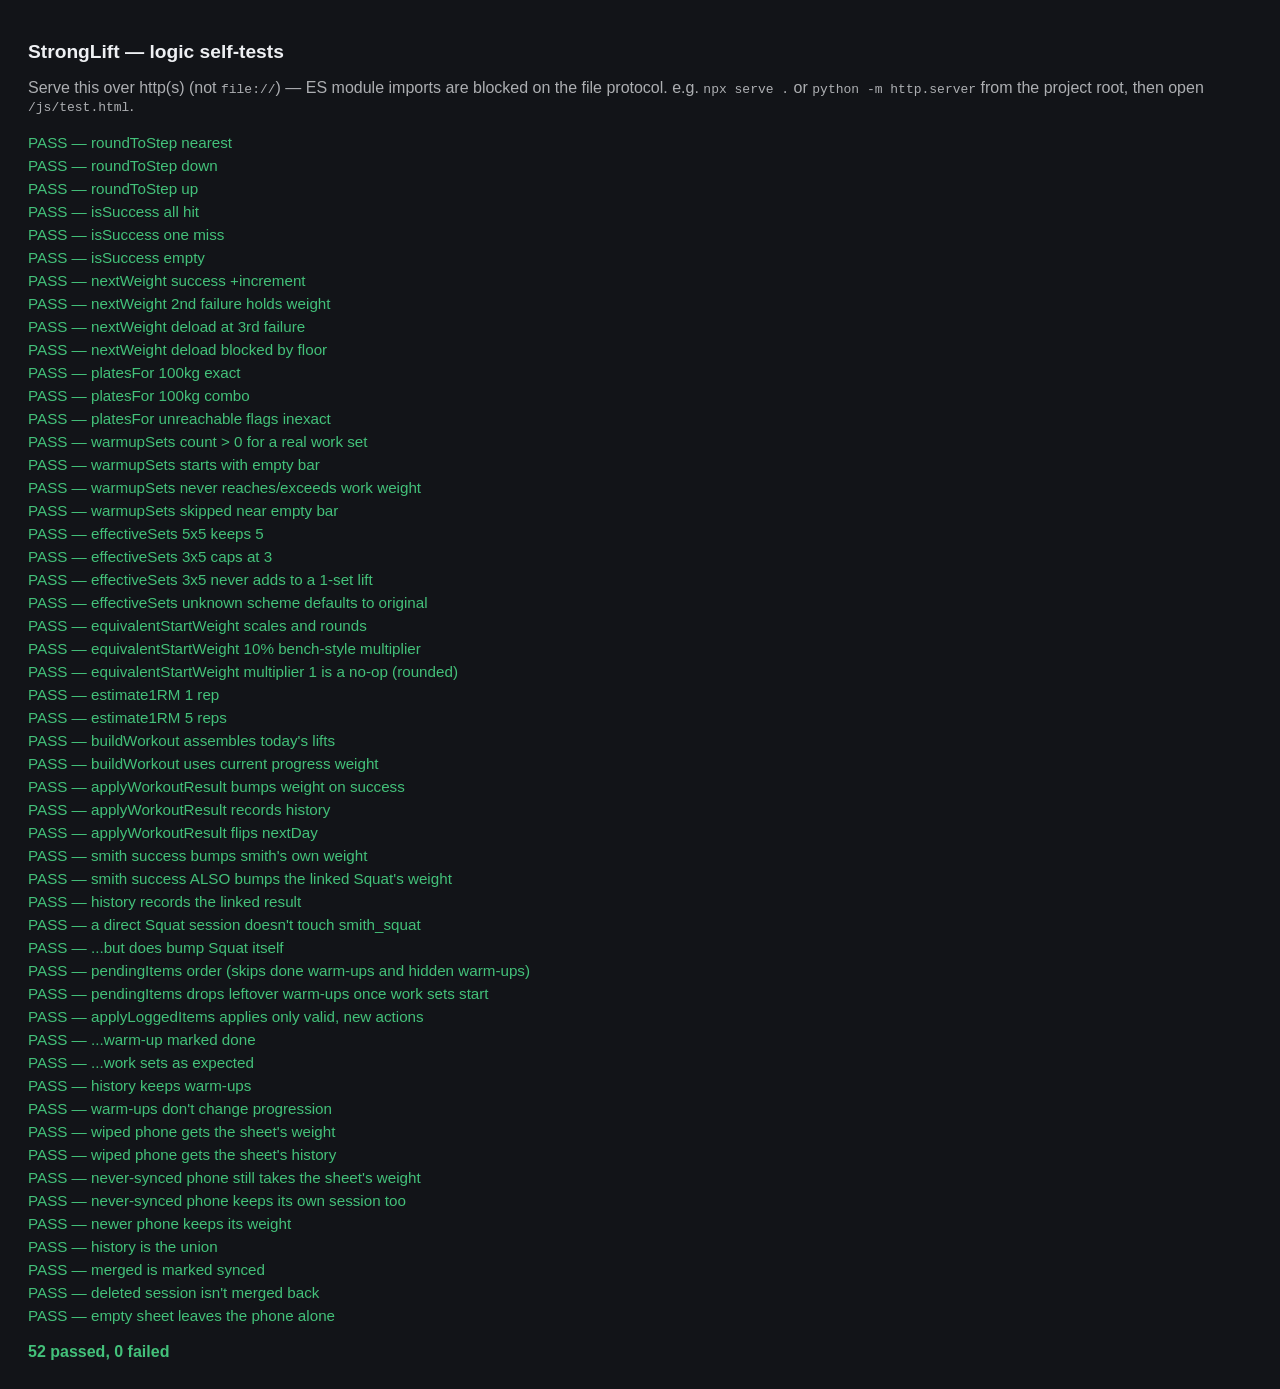
<file: js/test.html>
<!doctype html>
<html lang="en">
<head>
  <meta charset="utf-8">
  <title>StrongLift — self-tests</title>
  <style>
    body { font-family: -apple-system, Arial, sans-serif; background: #121418; color: #eef0f3; padding: 20px; }
    .pass { color: #43c17a; }
    .fail { color: #e5484d; font-weight: 700; }
    .line { padding: 3px 0; font-size: 0.95rem; }
    h1 { font-size: 1.2rem; }
    #summary { margin-top: 16px; font-weight: 700; }
  </style>
</head>
<body>
  <h1>StrongLift — logic self-tests</h1>
  <p style="opacity:.7">
    Serve this over http(s) (not <code>file://</code>) — ES module imports are blocked on the
    file protocol. e.g. <code>npx serve .</code> or <code>python -m http.server</code> from the
    project root, then open <code>/js/test.html</code>.
  </p>
  <div id="out"></div>
  <div id="summary"></div>

  <script type="module">
    import { roundToStep, isSuccess, nextWeight, applyWorkoutResult, buildWorkout, effectiveSets, equivalentStartWeight, pendingItems, applyLoggedItems } from "./program.js";
    import { platesFor, warmupSets, estimate1RM } from "./calc.js";
    import { mergeStates } from "./state.js";
    import { seedState } from "../data/seed.js";

    const out = document.getElementById("out");
    let pass = 0, fail = 0;

    function assertEq(label, actual, expected) {
      const ok = JSON.stringify(actual) === JSON.stringify(expected);
      const div = document.createElement("div");
      div.className = "line " + (ok ? "pass" : "fail");
      div.textContent = `${ok ? "PASS" : "FAIL"} — ${label}` +
        (ok ? "" : ` (expected ${JSON.stringify(expected)}, got ${JSON.stringify(actual)})`);
      out.appendChild(div);
      ok ? pass++ : fail++;
    }

    // --- roundToStep ---
    assertEq("roundToStep nearest", roundToStep(61, 2.5), 60);
    assertEq("roundToStep down", roundToStep(63.9, 2.5, "down"), 62.5);
    assertEq("roundToStep up", roundToStep(60.1, 2.5, "up"), 62.5);

    // --- isSuccess ---
    assertEq("isSuccess all hit", isSuccess({ sets: [{ reps: 5, target: 5 }, { reps: 6, target: 5 }] }), true);
    assertEq("isSuccess one miss", isSuccess({ sets: [{ reps: 5, target: 5 }, { reps: 3, target: 5 }] }), false);
    assertEq("isSuccess empty", isSuccess({ sets: [] }), false);

    // --- nextWeight: success increments ---
    {
      const ex = { increment: 2.5, deloadFloor: 20 };
      const settings = { deloadPct: 10, failuresBeforeDeload: 3 };
      const r = nextWeight(ex, { currentWeight: 60, consecutiveFailures: 0 }, true, settings);
      assertEq("nextWeight success +increment", r, { currentWeight: 62.5, consecutiveFailures: 0, deloaded: false });
    }

    // --- nextWeight: failure under threshold just increments counter ---
    {
      const ex = { increment: 2.5, deloadFloor: 20 };
      const settings = { deloadPct: 10, failuresBeforeDeload: 3 };
      const r = nextWeight(ex, { currentWeight: 60, consecutiveFailures: 1 }, false, settings);
      assertEq("nextWeight 2nd failure holds weight", r, { currentWeight: 60, consecutiveFailures: 2, deloaded: false });
    }

    // --- nextWeight: 3rd consecutive failure deloads 10%, rounded down to step ---
    {
      const ex = { increment: 2.5, deloadFloor: 20 };
      const settings = { deloadPct: 10, failuresBeforeDeload: 3 };
      // 100 * 0.9 = 90 exactly -> stays 90 (already a multiple of 2.5)
      const r = nextWeight(ex, { currentWeight: 100, consecutiveFailures: 2 }, false, settings);
      assertEq("nextWeight deload at 3rd failure", r, { currentWeight: 90, consecutiveFailures: 0, deloaded: true });
    }

    // --- nextWeight: deload blocked by floor ---
    {
      const ex = { increment: 2.5, deloadFloor: 20 };
      const settings = { deloadPct: 10, failuresBeforeDeload: 3 };
      // 21 * 0.9 = 18.9 -> rounds down to 17.5, below floor 20 -> stays at 21
      const r = nextWeight(ex, { currentWeight: 21, consecutiveFailures: 2 }, false, settings);
      assertEq("nextWeight deload blocked by floor", r, { currentWeight: 21, consecutiveFailures: 0, deloaded: false });
    }

    // --- plate calculator ---
    {
      const plates = [
        { weight: 25, count: 2 }, { weight: 20, count: 2 }, { weight: 15, count: 2 },
        { weight: 10, count: 4 }, { weight: 5, count: 4 }, { weight: 2.5, count: 4 }, { weight: 1.25, count: 2 },
      ];
      // 100kg target, 20kg bar -> 40kg/side -> 25+10+5
      const r = platesFor(100, 20, plates);
      assertEq("platesFor 100kg exact", { exact: r.exact, achievedWeight: r.achievedWeight },
        { exact: true, achievedWeight: 100 });
      // Greedy largest-first: 40kg/side = one 25 + one 15 (15 is available before needing 10+5).
      assertEq("platesFor 100kg combo", r.perSide,
        [{ weight: 25, count: 1 }, { weight: 15, count: 1 }]);
    }
    {
      // Unreachable exact target with this inventory (e.g. +1kg) -> not exact, closest below.
      const plates = [{ weight: 20, count: 2 }];
      const r = platesFor(61, 20, plates); // 20.5/side not reachable with only 20kg plates
      assertEq("platesFor unreachable flags inexact", r.exact, false);
    }

    // --- warmup sets ---
    {
      const w = warmupSets(100, 20);
      assertEq("warmupSets count > 0 for a real work set", w.length > 0, true);
      assertEq("warmupSets starts with empty bar", w[0], { weight: 20, reps: 5 });
      assertEq("warmupSets never reaches/exceeds work weight", w.every(s => s.weight < 100), true);
    }
    {
      const w = warmupSets(22.5, 20); // barely above the bar -> skip warmups
      assertEq("warmupSets skipped near empty bar", w, []);
    }

    // --- effectiveSets (3x5 / 5x5 scheme) ---
    assertEq("effectiveSets 5x5 keeps 5", effectiveSets(5, "5x5"), 5);
    assertEq("effectiveSets 3x5 caps at 3", effectiveSets(5, "3x5"), 3);
    assertEq("effectiveSets 3x5 never adds to a 1-set lift", effectiveSets(1, "3x5"), 1);
    assertEq("effectiveSets unknown scheme defaults to original", effectiveSets(5, "bogus"), 5);

    // --- equivalentStartWeight (Smith machine etc.) ---
    assertEq("equivalentStartWeight scales and rounds", equivalentStartWeight(69, 1.15, 2.5), 80);
    assertEq("equivalentStartWeight 10% bench-style multiplier", equivalentStartWeight(60, 1.1, 2.5), 65);
    assertEq("equivalentStartWeight multiplier 1 is a no-op (rounded)", equivalentStartWeight(61, 1, 2.5), 60);

    // --- e1RM (Epley) ---
    assertEq("estimate1RM 1 rep", estimate1RM(100, 1), 100);
    assertEq("estimate1RM 5 reps", estimate1RM(100, 5), 116.67);

    // --- buildWorkout / applyWorkoutResult integration ---
    {
      const state = {
        settings: { deloadPct: 10, failuresBeforeDeload: 3 },
        exercises: [
          { id: "squat", name: "Squat", type: "barbell", increment: 2.5, deloadFloor: 20, setsReps: { sets: 5, reps: 5 }, warmupPreset: "bar_main", startWeight: 20 },
        ],
        programDays: { A: ["squat"], B: ["squat"] },
        progress: { squat: { currentWeight: 60, consecutiveFailures: 0 } },
        history: [],
        nextDay: "A",
      };
      const workout = buildWorkout("A", state);
      assertEq("buildWorkout assembles today's lifts", workout.length, 1);
      assertEq("buildWorkout uses current progress weight", workout[0].targetWeight, 60);

      const entries = [{
        exerciseId: "squat",
        targetWeight: 60,
        sets: [1,2,3,4,5].map(() => ({ reps: 5, target: 5 })),
      }];
      const next = applyWorkoutResult(state, "A", entries, 1800);
      assertEq("applyWorkoutResult bumps weight on success", next.progress.squat.currentWeight, 62.5);
      assertEq("applyWorkoutResult records history", next.history.length, 1);
      assertEq("applyWorkoutResult flips nextDay", next.nextDay, "B");
    }

    // --- applyWorkoutResult: machine-equivalent feeds the linked lift's progression ---
    {
      const state = {
        settings: { deloadPct: 10, failuresBeforeDeload: 3 },
        exercises: [
          { id: "squat", name: "Squat", type: "barbell", increment: 2.5, deloadFloor: 20, setsReps: { sets: 5, reps: 5 }, startWeight: 20 },
          { id: "smith_squat", name: "Smith Machine Squat", type: "bodyweight", increment: 2.5, deloadFloor: 20, setsReps: { sets: 5, reps: 5 }, startWeight: 20, equivalentTo: "squat" },
        ],
        programDays: { A: ["squat"], B: ["squat"] },
        progress: {
          squat: { currentWeight: 69, consecutiveFailures: 0 },
          smith_squat: { currentWeight: 80, consecutiveFailures: 0 },
        },
        history: [],
        nextDay: "A",
      };
      const hitEntries = [{
        exerciseId: "smith_squat",
        targetWeight: 80,
        sets: [1, 2, 3, 4, 5].map(() => ({ reps: 5, target: 5 })),
      }];
      const next = applyWorkoutResult(state, "A", hitEntries, 1800);
      assertEq("smith success bumps smith's own weight", next.progress.smith_squat.currentWeight, 82.5);
      assertEq("smith success ALSO bumps the linked Squat's weight", next.progress.squat.currentWeight, 71.5);
      assertEq("history records the linked result", next.history[0].entries[0].linked, { exerciseId: "squat", nextWeight: 71.5, deloaded: false });

      // A plain Squat session (not equivalentTo-linked) must NOT touch smith_squat.
      const plainSquatEntries = [{
        exerciseId: "squat",
        targetWeight: 69,
        sets: [1, 2, 3, 4, 5].map(() => ({ reps: 5, target: 5 })),
      }];
      const next2 = applyWorkoutResult(state, "A", plainSquatEntries, 1800);
      assertEq("a direct Squat session doesn't touch smith_squat", next2.progress.smith_squat.currentWeight, 80);
      assertEq("...but does bump Squat itself", next2.progress.squat.currentWeight, 71.5);
    }

    // --- pendingItems: warm-ups then work sets, in exercise order ---
    {
      const entries = [
        { exerciseId: "squat", warmupOn: true, warmups: [{ weight: 20, reps: 5, done: true }, { weight: 40, reps: 5, done: false }], sets: [{ reps: null }, { reps: null }] },
        { exerciseId: "bench", warmupOn: false, warmups: [{ weight: 20, reps: 5, done: false }], sets: [{ reps: null }] },
      ];
      assertEq("pendingItems order (skips done warm-ups and hidden warm-ups)", pendingItems(entries), [
        { exIdx: 0, kind: "warmup", idx: 1 },
        { exIdx: 0, kind: "work", idx: 0 },
        { exIdx: 0, kind: "work", idx: 1 },
        { exIdx: 1, kind: "work", idx: 0 },
      ]);
      entries[0].sets[0].reps = 5;
      assertEq("pendingItems drops leftover warm-ups once work sets start", pendingItems(entries)[0], { exIdx: 0, kind: "work", idx: 1 });
    }

    // --- applyLoggedItems: sets logged from the notification ---
    {
      const draft = {
        startedAt: 1000,
        entries: [{ exerciseId: "squat", warmups: [{ weight: 20, reps: 5, done: false }], sets: [{ reps: null }, { reps: null }] }],
      };
      const actions = [
        { sessionId: 1000, exIdx: 0, exerciseId: "squat", kind: "warmup", idx: 0, reps: 5 },
        { sessionId: 1000, exIdx: 0, exerciseId: "squat", kind: "work", idx: 0, reps: 5 },
        { sessionId: 1000, exIdx: 0, exerciseId: "squat", kind: "work", idx: 0, reps: 5 }, // duplicate tap
        { sessionId: 999, exIdx: 0, exerciseId: "squat", kind: "work", idx: 1, reps: 5 }, // old session
        { sessionId: 1000, exIdx: 0, exerciseId: "bench", kind: "work", idx: 1, reps: 5 }, // lift was swapped
      ];
      const applied = applyLoggedItems(draft, actions);
      assertEq("applyLoggedItems applies only valid, new actions", applied.length, 2);
      assertEq("...warm-up marked done", draft.entries[0].warmups[0].done, true);
      assertEq("...work sets as expected", draft.entries[0].sets.map((s) => s.reps), [5, null]);
    }

    // --- applyWorkoutResult keeps logged warm-ups in history ---
    {
      const state = {
        settings: { deloadPct: 10, failuresBeforeDeload: 3 },
        exercises: [{ id: "squat", name: "Squat", type: "barbell", increment: 2.5, deloadFloor: 20, setsReps: { sets: 5, reps: 5 }, startWeight: 20 }],
        programDays: { A: ["squat"], B: ["squat"] },
        progress: { squat: { currentWeight: 60, consecutiveFailures: 0 } },
        history: [],
        nextDay: "A",
      };
      const next = applyWorkoutResult(state, "A", [{
        exerciseId: "squat", targetWeight: 60,
        sets: [1, 2, 3, 4, 5].map(() => ({ reps: 5, target: 5 })),
        warmups: [{ weight: 20, reps: 5 }],
      }], 600);
      assertEq("history keeps warm-ups", next.history[0].entries[0].warmups, [{ weight: 20, reps: 5 }]);
      assertEq("warm-ups don't change progression", next.progress.squat.currentWeight, 62.5);
    }

    // --- mergeStates: Google Sheet sync ---
    {
      const session = (id, date) => ({ id, date, day: "A", entries: [] });
      const sheet = { ...seedState(), updatedAt: 1000, history: [session("w_1", "2026-11-01"), session("w_2", "2026-11-03")] };
      sheet.progress = { ...sheet.progress, squat: { currentWeight: 60, consecutiveFailures: 0 } };

      // A wiped phone (fresh seed, never synced) takes the sheet's weights and history.
      const wiped = mergeStates(seedState(), sheet);
      assertEq("wiped phone gets the sheet's weight", wiped.progress.squat.currentWeight, 60);
      assertEq("wiped phone gets the sheet's history", wiped.history.map((h) => h.id), ["w_2", "w_1"]);

      // ...even if it logged a workout before the first sync: weights from the sheet, both histories kept.
      const busy = { ...seedState(), updatedAt: 5000, history: [session("w_3", "2026-11-05")] };
      const busyMerged = mergeStates(busy, sheet);
      assertEq("never-synced phone still takes the sheet's weight", busyMerged.progress.squat.currentWeight, 60);
      assertEq("never-synced phone keeps its own session too", busyMerged.history.map((h) => h.id), ["w_3", "w_2", "w_1"]);

      // A synced phone with a newer change wins the weights.
      const phone = { ...seedState(), updatedAt: 2000, syncedBaseAt: 1000, history: [session("w_1", "2026-11-01")] };
      phone.progress = { ...phone.progress, squat: { currentWeight: 62.5, consecutiveFailures: 0 } };
      const newer = mergeStates(phone, sheet);
      assertEq("newer phone keeps its weight", newer.progress.squat.currentWeight, 62.5);
      assertEq("history is the union", newer.history.map((h) => h.id), ["w_2", "w_1"]);
      assertEq("merged is marked synced", newer.syncedBaseAt, 2000);

      // A session deleted on the phone stays deleted.
      const deleted = mergeStates({ ...phone, history: [], deletedHistoryIds: ["w_1"] }, sheet);
      assertEq("deleted session isn't merged back", deleted.history.map((h) => h.id), ["w_2"]);
      assertEq("empty sheet leaves the phone alone", mergeStates(phone, null), phone);
    }

    const summary = document.getElementById("summary");
    summary.textContent = `${pass} passed, ${fail} failed`;
    summary.className = fail ? "fail" : "pass";
  </script>
</body>
</html>
</file>
